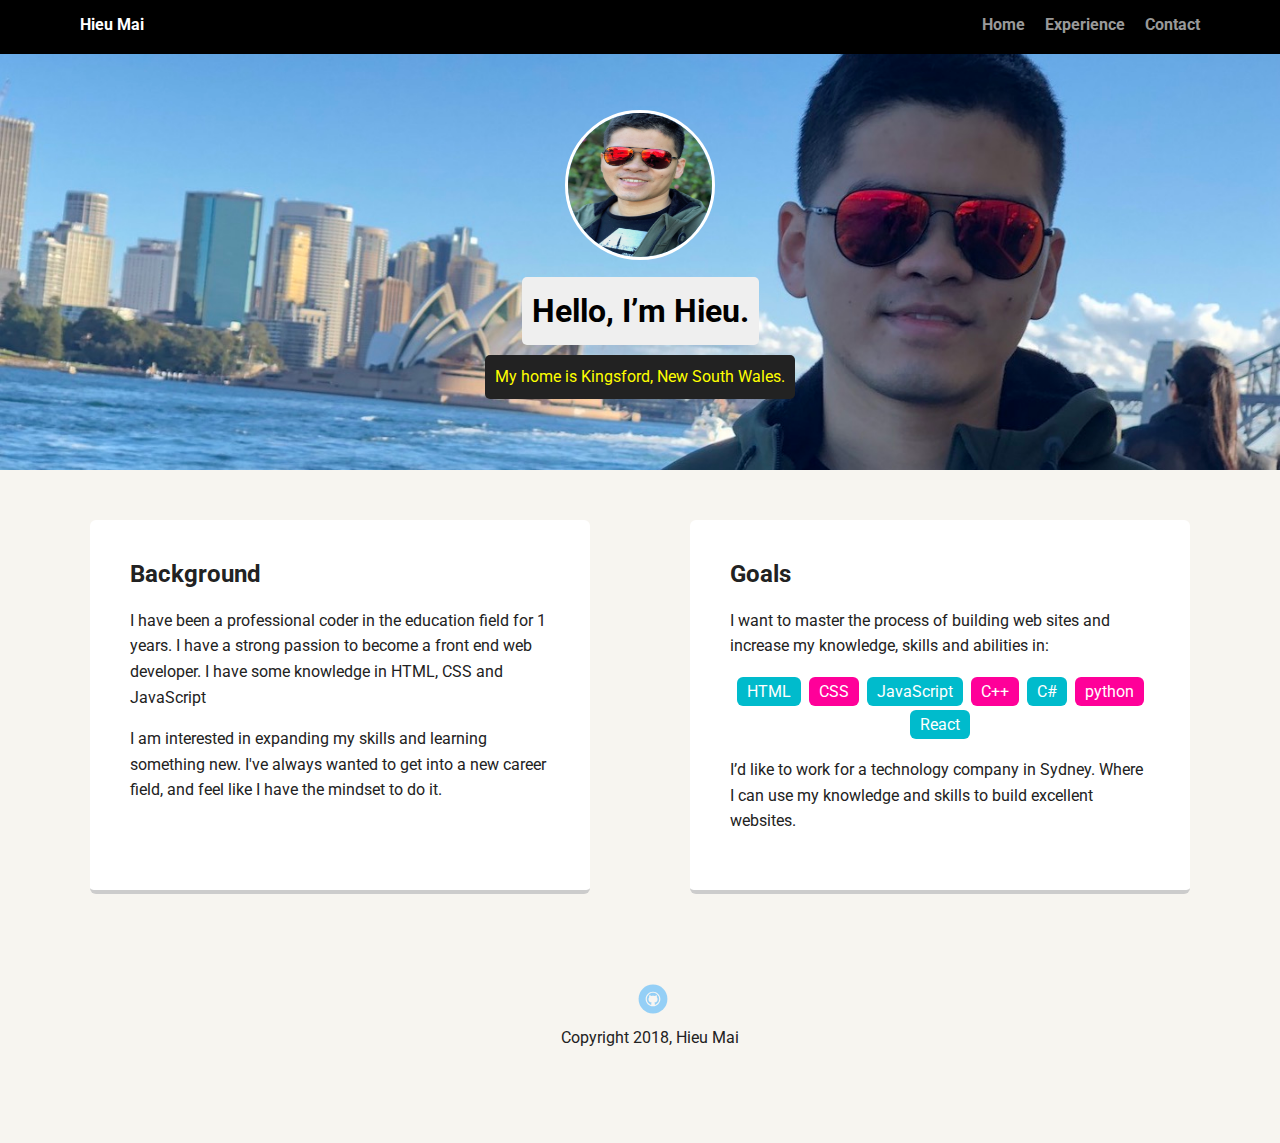
<file: portfolio_update_v1/index.html>
<!doctype html>
<html lang="en">
<head>
  <meta charset="utf-8">
  <title>Hieu Mai's Profile</title>
  <meta name="viewport" content="width=device-width, initial-scale=1.0">
  <link rel="stylesheet" href="styles.css">
  <link href="https://fonts.googleapis.com/css?family=Muli%7CRoboto:400,300,500,700,900" rel="stylesheet"></head>
  <body>

    <div class="main-nav">
        <ul class="nav">
          <li class="name">Hieu Mai</li>
          <li><a href="#">Home</a></li>
          <li><a href="experience.html">Experience</a></li>
          <li><a href="contact.html">Contact</a></li>
        </ul>
    </div>

    <header>
      <img src="images/me.png" alt="Portrait of Hieu" class="profile-image">
      <h1 class="tag name">Hello, I’m Hieu.</h1>
      <p class="tag location">My home is Kingsford, New South Wales.</p>
    </header>

    <main class="flex">
      <div class="card">
        <h2>Background</h2>
        <p>I have been a professional coder in the education field for 1 years.  I have a strong passion to become a front end web developer.  I have some knowledge in HTML, CSS and JavaScript</p>
        <p>I am interested in expanding my skills and learning something new.  I've always wanted to get into a new career field, and feel like I have the mindset to do it.</p>
      </div> 

      <div class="card">
        <h2>Goals</h2>
        <p>I want to master the process of building web sites and increase my knowledge, skills and abilities in:</p>
        <ul class="skills">
          <li>HTML</li>
          <li>CSS</li>
          <li>JavaScript</li>
          <li>C++</li>
          <li>C#</li>
          <li>python</li>
          <li>React</li>
        </ul>
        <p>I’d like to work for a technology company in Sydney.  Where I can use my knowledge and skills to build excellent websites. </p>
      </div> 

    </main>
    <footer>
      <ul>
        <li><a href="href="https://github.com/MagicBoUNSW" class="social github">Github</a></li>
      </ul>
      <p class="copyright">Copyright 2018, Hieu Mai</p>
    </footer>
  </body>
  </html>
</file>
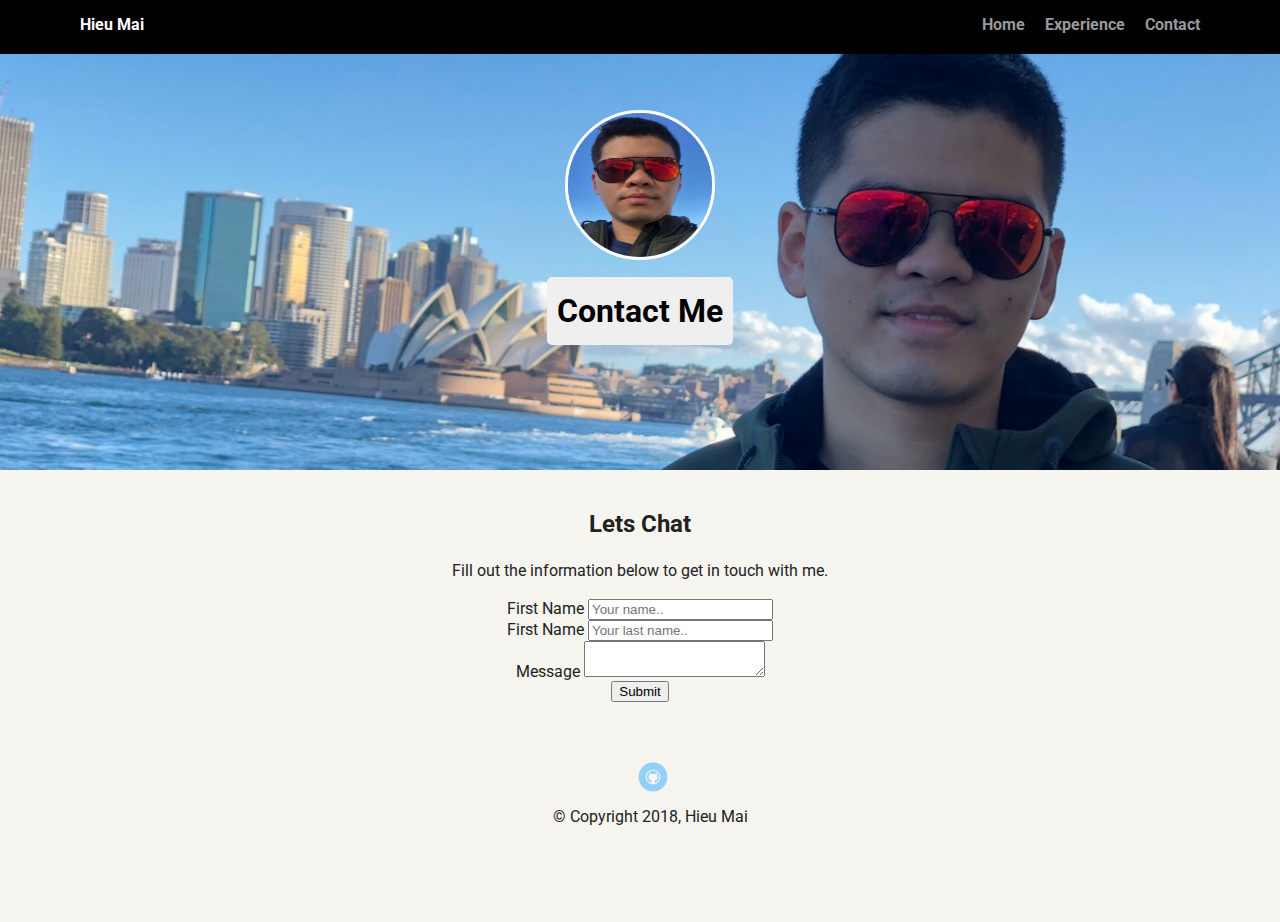
<file: portfolio_update_v1/contact.html>
<!doctype html>
<html lang="en">

<head>
  <meta charset="utf-8">
  <title>Hieu Mai's Profile</title>
  <meta name="viewport" content="width=device-width, initial-scale=1.0">
  <link rel="stylesheet" href="styles.css">
  <link href="https://fonts.googleapis.com/css?family=Muli%7CRoboto:400,300,500,700,900" rel="stylesheet">
</head>

  <body>
    <div class="main-nav">
        <ul class="nav">
          <li class="name">Hieu Mai</li>
          <li><a href="index.html">Home</a></li>
          <li><a href="experience.html">Experience</a></li>
          <li><a href="#">Contact</a></li>
        </ul>
    </div>

    <header class="contact-header">
      <img src="images/Bo.jpg" alt="cute cat holding a cupcake" class="profile-image">
      <h1 class="tag name">Contact Me</h1>
    </header>

    <main class="flex">
      <div class="contact-card">
        <h2>Lets Chat</h2>
        <p>Fill out the information below to get in touch with me.</p>
        
        <div>   
            <label for="fname">First Name</label>
            <input type="text" id="fname" name="firstname" placeholder="Your name..">
        </div>

        <div>   
            <label for="lname">First Name</label>
            <input type="text" id="lname" name="lastname" placeholder="Your last name..">   
        </div>
        
        <div>
            <label for="message">Message</label>
            <textarea id="message" name="message"> </textarea>
        </div>

        <input type="submit" value="Submit">
    </div>
    </main>

    <footer>
      <ul>
        <li><a href="https://github.com/MagicBoUNSW" target="_blank" class="social github">Github</a></li>
      </ul>
      <p class="copyright">&copy; Copyright 2018, Hieu Mai</p>
    </footer>

  </body>
  </html>
</file>
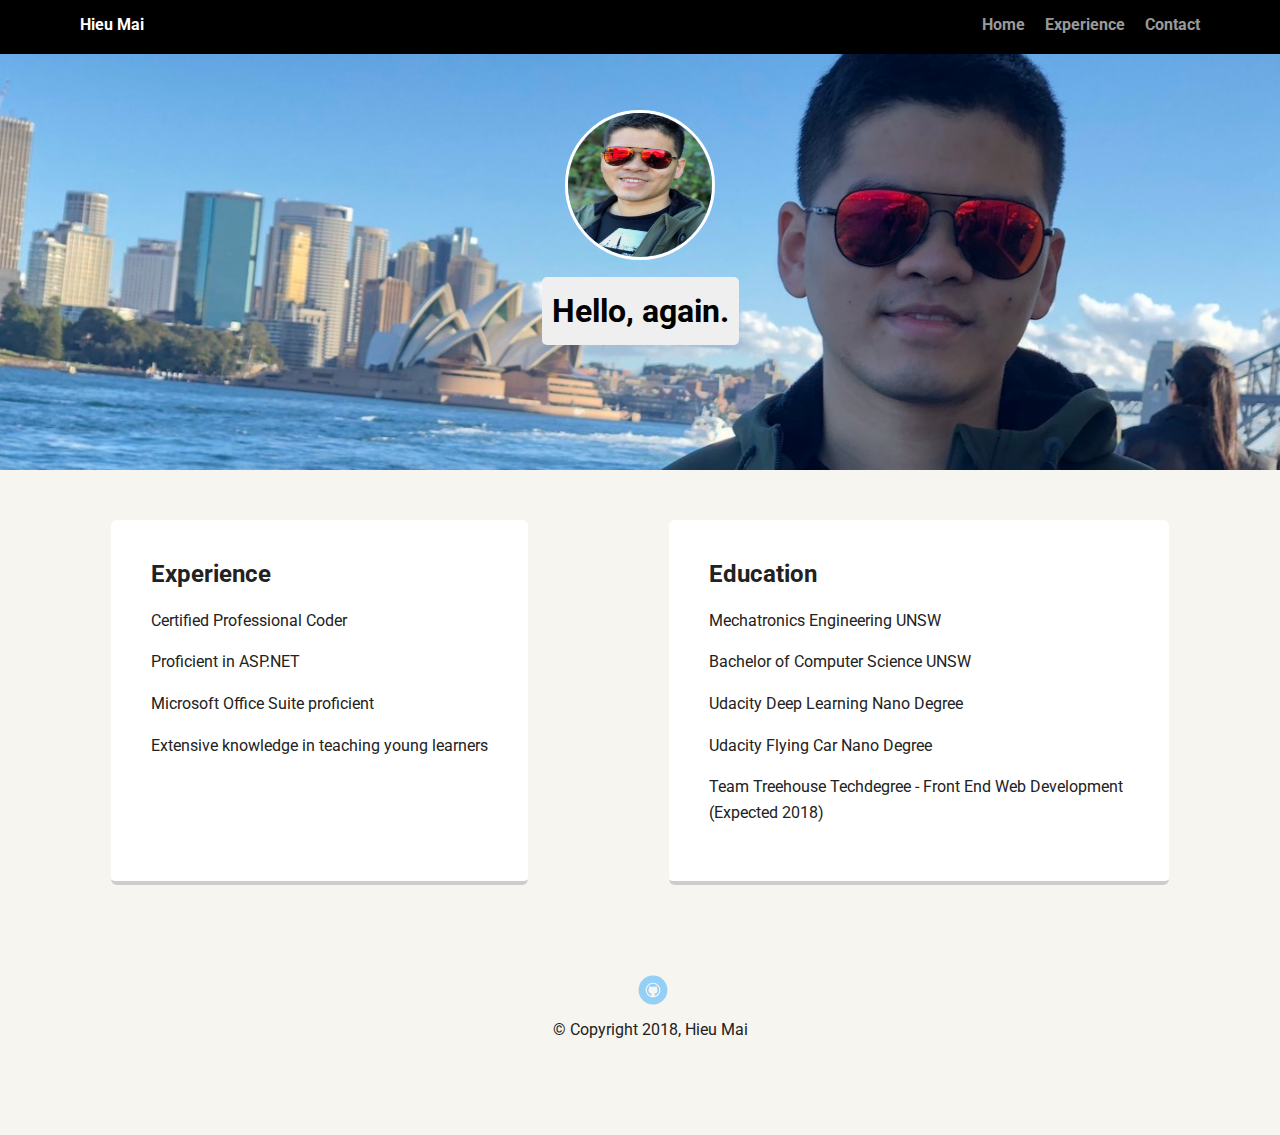
<file: portfolio_update_v1/experience.html>
<!doctype html>
<html lang="en">

<head>
  <meta charset="utf-8">
  <title>Hieu Mai's Profile</title>
  <meta name="viewport" content="width=device-width, initial-scale=1.0">
  <link rel="stylesheet" href="styles.css">
  <link href="https://fonts.googleapis.com/css?family=Muli%7CRoboto:400,300,500,700,900" rel="stylesheet">
</head>

  <body>
    <div class="main-nav">
        <ul class="nav">
          <li class="name">Hieu Mai</li>
          <li><a href="index.html">Home</a></li>
          <li><a href="#">Experience</a></li>
          <li><a href="contact.html">Contact</a></li>
        </ul>
    </div>

    <header class="experience-header">
        <img src="images/me.png" alt="me" class="profile-image">
        <h1 class="tag name">Hello, again.</h1>
    </header>

    <main class="flex">
        <div class="card">
          <h2>Experience</h2>
              <p>Certified Professional Coder</p>
              <p>Proficient in ASP.NET</p>
              <p>Microsoft Office Suite proficient</p>
              <p>Extensive knowledge in teaching young learners</p>
        </div> 

        <div class="card">
            <h2>Education</h2>
            <p>Mechatronics Engineering UNSW</p>
            <p>Bachelor of Computer Science UNSW</p>
            <p>Udacity Deep Learning Nano Degree</p>
            <p>Udacity Flying Car Nano Degree
            <p>Team Treehouse Techdegree - Front End Web Development &#40;Expected 2018&#41;</p>
        </div> 
    </main>

        <footer>
            <ul>
              <li><a href="https://github.com/MagicBoUNSW" target="_blank" class="social github">Github</a></li>
            </ul>
            <p class="copyright">&copy; Copyright 2018, Hieu Mai</p>
        </footer>
    </body>
  </html>
</file>
<file: portfolio_update_v1/styles.css>
/* Global Layout Set-up */
* { 
  box-sizing: border-box;
}
  
body {
  margin: 0;
  padding: 0;
  text-align: center;
  font-family: 'Roboto', sans-serif;
  color: #222;
  background: #f7f5f0;
}
/* Link Styles */

a {
  text-decoration: none;
  color: #999;
}
a:hover {
  color: #6633ff;
}

/* Section Styles */

.main-nav {
  width: 100%;
  background: black;
  min-height: 30px;
  padding: 10px;
  position: fixed;
  text-align: center;
}
.nav {
  display: flex;
  justify-content: space-around;
  font-weight: 700;
  list-style-type: none;
  margin: 0 auto;
  padding: 0;
}

.nav .name {
    display: block;
    margin-right: auto;
    color: white;
}
.nav li {
  padding: 5px 10px 10px 10px;
}
.nav a {
  transition: all .5s;
}
.nav a:hover {
  color: white
}

header {
  text-align: center;
  background: url('images/background.jpg') no-repeat top center ;
  background-size: cover;
  overflow: hidden;
  padding-top: 60px;
}
header {
  line-height: 1.5;
}
header .profile-image {
  margin-top: 50px;
  width: 150px;
  height: 150px;
  border-radius: 50%;
  border: 3px solid white;
  transition: all .5s;
}
header .profile-image:hover {
  transform: scale(1.2) rotate(5deg);
}
.tag {
  background-color: #efefef;
  color: black;
  padding: 10px;
  border-radius: 5px;
  display: table;
  margin: 10px auto;
} 
.location {
  background-color: #222;
  color: yellow;
}
.card {
  margin: 30px;
  padding: 20px 40px 40px;
  max-width: 500px;
  text-align: left;
  background: #fff;
  border-bottom: 4px solid #ccc;
  border-radius: 6px;
  transition: all .5s;
}
.card:hover {
  border-color: #ff99ff;
}

ul.skills {
  padding: 0;
  text-align: center;
}

.skills li {
  border-radius: 6px;
  display: inline-block;
  background: #ff0099;
  color: white;
  padding: 5px 10px;
  margin: 2px;
}

.skills li:nth-child(odd) {
  background: #00bbcc;
}

footer {
  width: 100%;
  min-height: 30px;
  padding: 20px 0 40px 20px;
}

footer .copyright {
  top: -8px;
  font-size: .75em;
}

footer ul {
  list-style-type: none;
  margin: 0;
  padding: 0;
}

footer ul li {
  display: inline-block;
}

a.social {
  display: inline-block;
  text-indent: -9999px;
  margin-left: 5px;
  width: 30px;
  height: 30px;
  background-size: 30px 30px;
  opacity: .4;
  transition: all .5s;
}
a.twitter {
  background-image: url(images/twitter.svg);
}
a.linkedin {
  background-image: url(images/linkedin.svg);
}
a.github {
  background-image: url(images/github.svg);
}
a.social:hover {
  opacity: 1;
}
.clearfix {
  clear: both;
}

/* Styles for larger screens */
@media screen and (min-width: 720px) {
  
  .flex {
      display: -ms-flexbox;      /* TWEENER - IE 10 */
      display: flex; 
      max-width: 1200px;
      -ms-flex-pack: distribute;
      justify-content: space-around;
      margin: 0 auto;
  }

  header {
    min-height: 470px;
  }

  .nav {
    max-width: 1200px;
    padding: 0 30px;
  }


  main {
    padding-top: 20px;
  }

  main p {
    line-height: 1.6em;
  }

  footer {
    font-size: 1.3em;
    max-width: 1200px;
    margin: 40px auto;
  }

}
</file>
